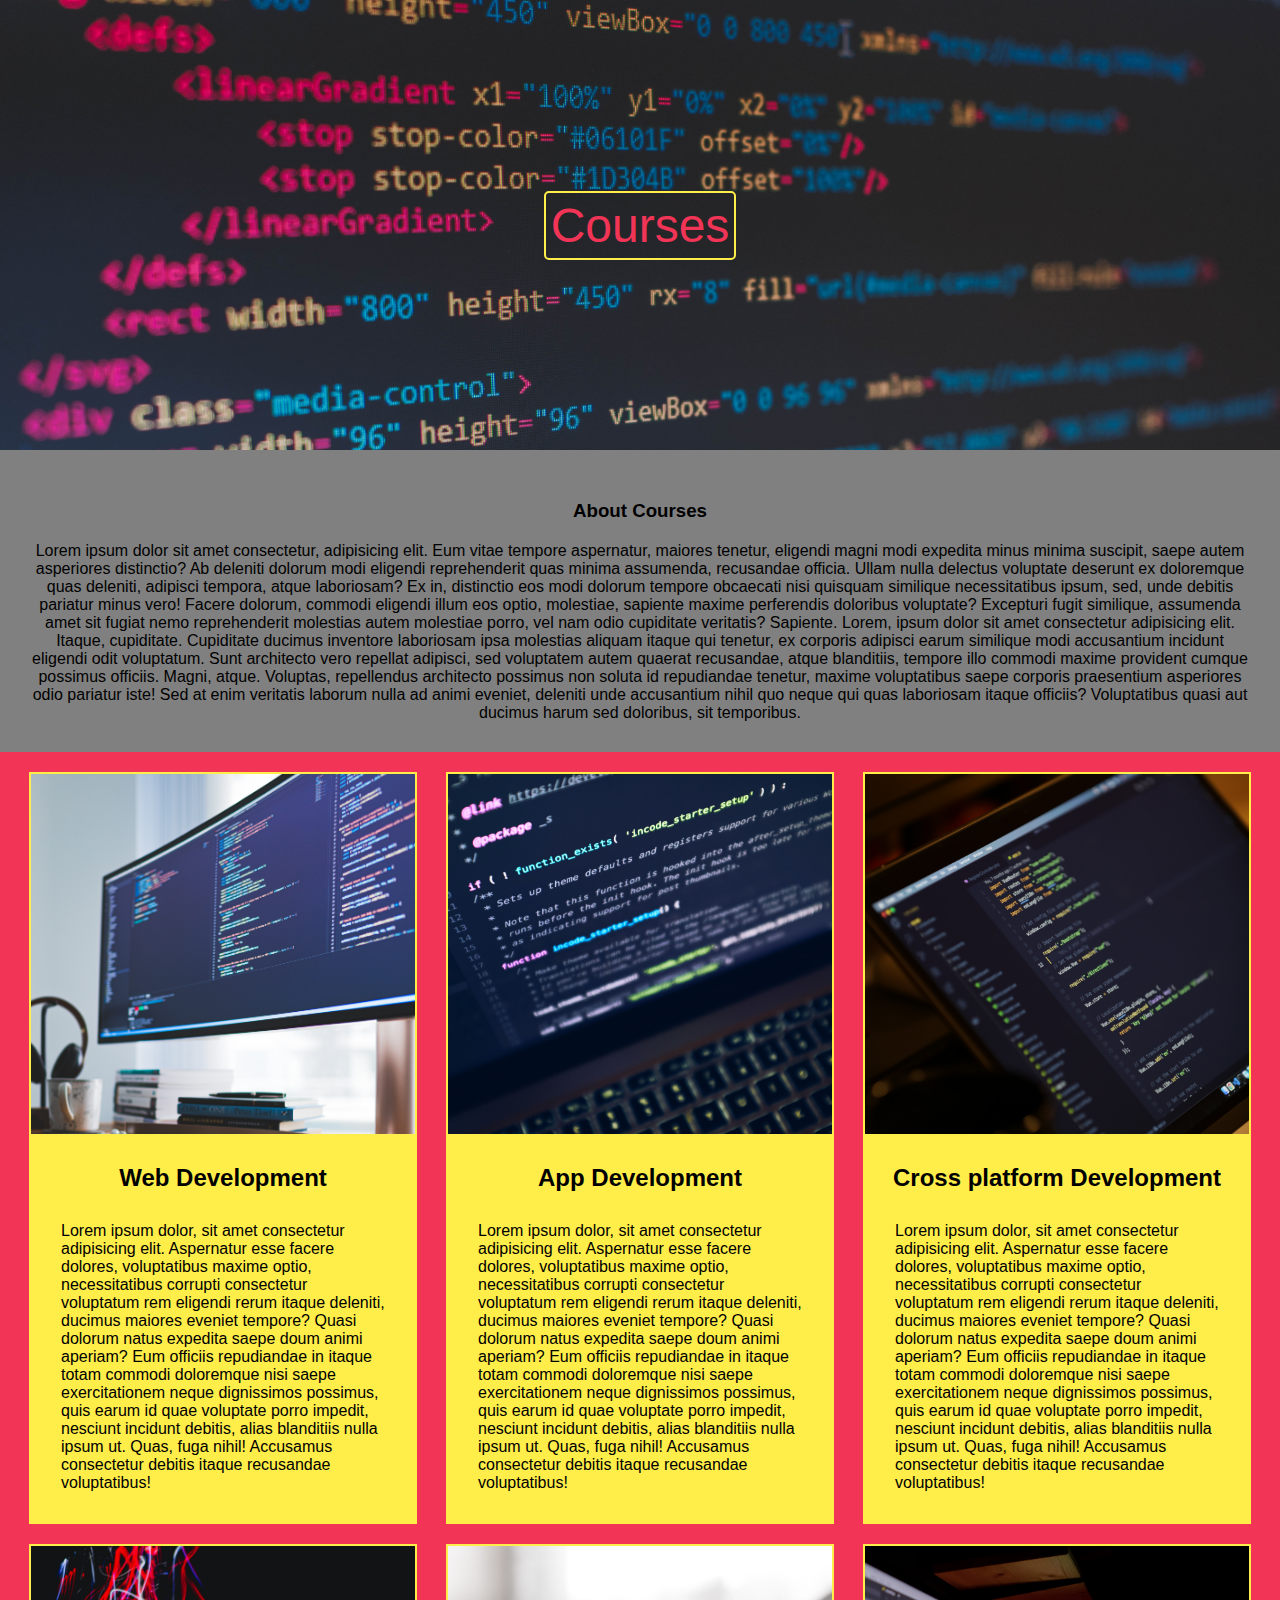
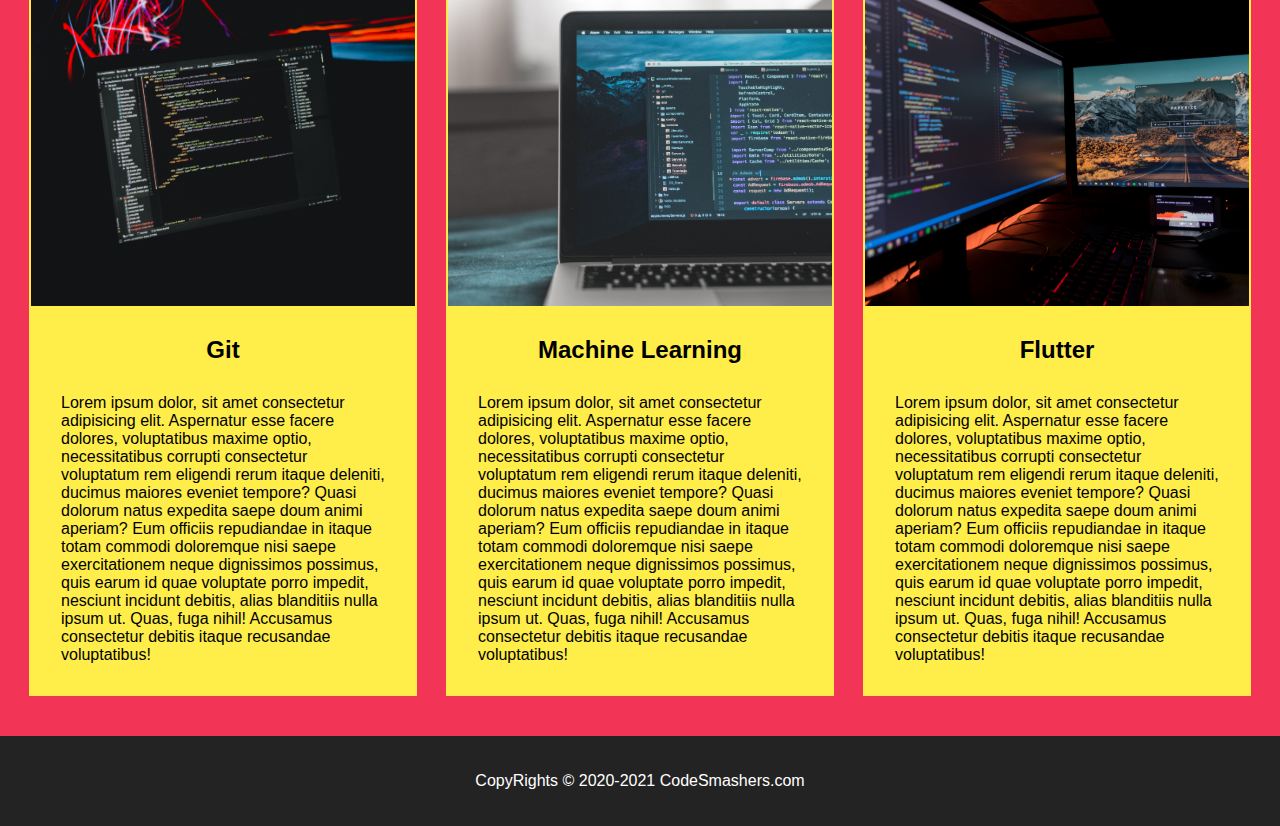
<file: courses.html>
<!DOCTYPE html>
<html lang="en">
  <head>
    <meta charset="UTF-8" />
    <meta http-equiv="X-UA-Compatible" content="IE=edge" />
    <meta name="viewport" content="width=device-width, initial-scale=1.0" />
    <title>Courses</title>
    <link rel="stylesheet" href="course.css" />
  </head>
  <body>
    <div class="showcase-img">
      <div class="course">Courses</div>
    </div>
    <section class="about-courses">
      <h3>About Courses</h3>
      Lorem ipsum dolor sit amet consectetur, adipisicing elit. Eum vitae
      tempore aspernatur, maiores tenetur, eligendi magni modi expedita minus
      minima suscipit, saepe autem asperiores distinctio? Ab deleniti dolorum
      modi eligendi reprehenderit quas minima assumenda, recusandae officia.
      Ullam nulla delectus voluptate deserunt ex doloremque quas deleniti,
      adipisci tempora, atque laboriosam? Ex in, distinctio eos modi dolorum
      tempore obcaecati nisi quisquam similique necessitatibus ipsum, sed, unde
      debitis pariatur minus vero! Facere dolorum, commodi eligendi illum eos
      optio, molestiae, sapiente maxime perferendis doloribus voluptate?
      Excepturi fugit similique, assumenda amet sit fugiat nemo reprehenderit
      molestias autem molestiae porro, vel nam odio cupiditate veritatis?
      Sapiente. Lorem, ipsum dolor sit amet consectetur adipisicing elit.
      Itaque, cupiditate. Cupiditate ducimus inventore laboriosam ipsa molestias
      aliquam itaque qui tenetur, ex corporis adipisci earum similique modi
      accusantium incidunt eligendi odit voluptatum. Sunt architecto vero
      repellat adipisci, sed voluptatem autem quaerat recusandae, atque
      blanditiis, tempore illo commodi maxime provident cumque possimus
      officiis. Magni, atque. Voluptas, repellendus architecto possimus non
      soluta id repudiandae tenetur, maxime voluptatibus saepe corporis
      praesentium asperiores odio pariatur iste! Sed at enim veritatis laborum
      nulla ad animi eveniet, deleniti unde accusantium nihil quo neque qui quas
      laboriosam itaque officiis? Voluptatibus quasi aut ducimus harum sed
      doloribus, sit temporibus.
    </section>
    <div class="container-courses">
      <div class="box1-course">
        <div class="img1-course"></div>
        <h2 class="title1-course">Web Development</h2>
        <div class="matter1">
          Lorem ipsum dolor, sit amet consectetur adipisicing elit. Aspernatur
          esse facere dolores, voluptatibus maxime optio, necessitatibus
          corrupti consectetur voluptatum rem eligendi rerum itaque deleniti,
          ducimus maiores eveniet tempore? Quasi dolorum natus expedita saepe
          doum animi aperiam? Eum officiis repudiandae in itaque totam commodi
          doloremque nisi saepe exercitationem neque dignissimos possimus, quis
          earum id quae voluptate porro impedit, nesciunt incidunt debitis,
          alias blanditiis nulla ipsum ut. Quas, fuga nihil! Accusamus
          consectetur debitis itaque recusandae voluptatibus!
        </div>
      </div>
      <div class="box2-course">
        <div class="img2-course"></div>
        <h2 class="title2-course">App Development</h2>
        <div class="matter2">
          Lorem ipsum dolor, sit amet consectetur adipisicing elit. Aspernatur
          esse facere dolores, voluptatibus maxime optio, necessitatibus
          corrupti consectetur voluptatum rem eligendi rerum itaque deleniti,
          ducimus maiores eveniet tempore? Quasi dolorum natus expedita saepe
          doum animi aperiam? Eum officiis repudiandae in itaque totam commodi
          doloremque nisi saepe exercitationem neque dignissimos possimus, quis
          earum id quae voluptate porro impedit, nesciunt incidunt debitis,
          alias blanditiis nulla ipsum ut. Quas, fuga nihil! Accusamus
          consectetur debitis itaque recusandae voluptatibus!
        </div>
      </div>
      <div class="box3-course">
        <div class="img3-course"></div>
        <h2 class="title3-course">Cross platform Development</h2>
        <div class="matter3">
          Lorem ipsum dolor, sit amet consectetur adipisicing elit. Aspernatur
          esse facere dolores, voluptatibus maxime optio, necessitatibus
          corrupti consectetur voluptatum rem eligendi rerum itaque deleniti,
          ducimus maiores eveniet tempore? Quasi dolorum natus expedita saepe
          doum animi aperiam? Eum officiis repudiandae in itaque totam commodi
          doloremque nisi saepe exercitationem neque dignissimos possimus, quis
          earum id quae voluptate porro impedit, nesciunt incidunt debitis,
          alias blanditiis nulla ipsum ut. Quas, fuga nihil! Accusamus
          consectetur debitis itaque recusandae voluptatibus!
        </div>
      </div>
      <div class="box4-course">
        <div class="img4-course"></div>
        <h2 class="title4-course">Git</h2>
        <div class="matter4">
          Lorem ipsum dolor, sit amet consectetur adipisicing elit. Aspernatur
          esse facere dolores, voluptatibus maxime optio, necessitatibus
          corrupti consectetur voluptatum rem eligendi rerum itaque deleniti,
          ducimus maiores eveniet tempore? Quasi dolorum natus expedita saepe
          doum animi aperiam? Eum officiis repudiandae in itaque totam commodi
          doloremque nisi saepe exercitationem neque dignissimos possimus, quis
          earum id quae voluptate porro impedit, nesciunt incidunt debitis,
          alias blanditiis nulla ipsum ut. Quas, fuga nihil! Accusamus
          consectetur debitis itaque recusandae voluptatibus!
        </div>
      </div>
      <div class="box5-course">
        <div class="img5-course"></div>
        <h2 class="title5-course">Machine Learning</h2>
        <div class="matter5">
          Lorem ipsum dolor, sit amet consectetur adipisicing elit. Aspernatur
          esse facere dolores, voluptatibus maxime optio, necessitatibus
          corrupti consectetur voluptatum rem eligendi rerum itaque deleniti,
          ducimus maiores eveniet tempore? Quasi dolorum natus expedita saepe
          doum animi aperiam? Eum officiis repudiandae in itaque totam commodi
          doloremque nisi saepe exercitationem neque dignissimos possimus, quis
          earum id quae voluptate porro impedit, nesciunt incidunt debitis,
          alias blanditiis nulla ipsum ut. Quas, fuga nihil! Accusamus
          consectetur debitis itaque recusandae voluptatibus!
        </div>
      </div>
      <div class="box6-course">
        <div class="img6-course"></div>
        <h2 class="title6-course">Flutter</h2>
        <div class="matter6">
          Lorem ipsum dolor, sit amet consectetur adipisicing elit. Aspernatur
          esse facere dolores, voluptatibus maxime optio, necessitatibus
          corrupti consectetur voluptatum rem eligendi rerum itaque deleniti,
          ducimus maiores eveniet tempore? Quasi dolorum natus expedita saepe
          doum animi aperiam? Eum officiis repudiandae in itaque totam commodi
          doloremque nisi saepe exercitationem neque dignissimos possimus, quis
          earum id quae voluptate porro impedit, nesciunt incidunt debitis,
          alias blanditiis nulla ipsum ut. Quas, fuga nihil! Accusamus
          consectetur debitis itaque recusandae voluptatibus!
        </div>
      </div>
    </div>
  </body>
  <footer>
    <span
      >CopyRights &copy; 2020-2021
      <a href="index.html">CodeSmashers.com</a></span
    >
  </footer>
</html>
</file>
<file: course.css>
* {
  margin: 0;
  padding: 0;
}
body {
  font-family: "Lucida Sans", "Lucida Sans Regular", "Lucida Grande",
    "Lucida Sans Unicode", Geneva, Verdana, sans-serif;
}
.showcase-img {
  background-image: url("showcase.jpg");
  width: 100%;
  height: 50vh;
  background-repeat: no-repeat;
  background-size: cover;
  background-position: center;
  display: flex;
  justify-content: center;
  align-items: center;
  background-attachment: fixed;
}

.course {
  color: #f23557;
  font-size: 3em;
  border: 2px solid #ffed4a;
  padding: 5px 5px;
  border-radius: 5px;
}
.course:hover {
  background-color: #ffed4a;
}

.about-courses {
  background-color: grey;
  padding: 30px 30px;
  text-align: center;

  font-weight: 100;
}
.about-courses h3 {
  text-align: center;
  padding: 20px 0px;
}
.container-courses {
  background-color: #f23557;
  display: flex;
  justify-content: space-evenly;
  align-items: center;
  width: 100%;
  padding: 20px 0px;
  flex-wrap: wrap;
}

/* box1 */

.box1-course {
  width: 30%;
  height: 100%;
  border: 2px solid #ffed4a;
  background-color: #ffed4a;
}
.img1-course {
  background-image: url("code2.jpg");
  width: 100%;
  height: 40vh;
  background-size: cover;
  background-repeat: no-repeat;
  background-position: center;
}

.matter1 {
  padding: 30px 30px;
}

.title1-course {
  text-align: center;
  padding: 30px 0px 0px 0px;
}

/* box2 */

.box2-course {
  width: 30%;
  height: 100%;
  border: 2px solid #ffed4a;
  background-color: #ffed4a;
}
.img2-course {
  background-image: url("code3.jpg");
  width: 100%;
  height: 40vh;
  background-size: cover;
  background-repeat: no-repeat;
  background-position: center;
}

.matter2 {
  padding: 30px 30px;
}

.title2-course {
  text-align: center;
  padding: 30px 0px 0px 0px;
}

/* box3 */

.box3-course {
  width: 30%;
  height: 100%;
  border: 2px solid #ffed4a;
  background-color: #ffed4a;
}
.img3-course {
  background-image: url("code4.jpg");
  width: 100%;
  height: 40vh;
  background-size: cover;
  background-repeat: no-repeat;
  background-position: center;
}

.matter3 {
  padding: 30px 30px;
}

.title3-course {
  text-align: center;
  padding: 30px 0px 0px 0px;
}

/* box4 */

.box4-course {
  margin: 20px 0px;
  width: 30%;
  height: 100%;
  border: 2px solid #ffed4a;
  background-color: #ffed4a;
}
.img4-course {
  background-image: url("code5.jpg");
  width: 100%;
  height: 40vh;
  background-size: cover;
  background-repeat: no-repeat;
  background-position: center;
}

.matter4 {
  padding: 30px 30px;
}

.title4-course {
  text-align: center;
  padding: 30px 0px 0px 0px;
}

/* box5 */
.box5-course {
  margin: 20px 0px;
  width: 30%;
  height: 100%;
  border: 2px solid #ffed4a;
  background-color: #ffed4a;
}
.img5-course {
  background-image: url("code6.jpg");
  width: 100%;
  height: 40vh;
  background-size: cover;
  background-repeat: no-repeat;
  background-position: center;
}

.matter5 {
  padding: 30px 30px;
}

.title5-course {
  text-align: center;
  padding: 30px 0px 0px 0px;
}

/* box6 */

.box6-course {
  margin: 20px 0px;
  width: 30%;
  height: 100%;
  border: 2px solid #ffed4a;
  background-color: #ffed4a;
}
.img6-course {
  background-image: url("code7.jpg");
  width: 100%;
  height: 40vh;
  background-size: cover;
  background-repeat: no-repeat;
  background-position: center;
}

.matter6 {
  padding: 30px 30px;
}

.title6-course {
  text-align: center;
  padding: 30px 0px 0px 0px;
}

footer {
  width: 100%;
  height: 10vh;
  background-color: rgb(36, 35, 35);
  display: flex;
  justify-content: center;
  align-items: center;
  color: white;
}
footer span a {
  text-decoration: none;
  color: white;
}

@media only screen and (max-width: 800px) {
  .showcase-img {
    background-position: center;
    background-attachment: fixed;
    width: 100%;
    height: 50vh;
  }
  .about-courses {
    font-size: 15px;
    font-weight: 400;
  }
  .about-courses h3 {
    font-size: 20px;
  }

  .course {
    font-size: 40px;
  }
  .container-courses {
    display: block;
  }
  .box1-course {
    width: 100%;
  }
  .box2-course {
    width: 100%;
    margin: 20px 0px;
  }
  .box3-course {
    width: 100%;
  }
  .box4-course {
    width: 100%;
  }
  .box5-course {
    width: 100%;
  }
  .box6-course {
    width: 100%;
  }
  .title1-course {
    font-size: 20px;
  }
  .title2-course {
    font-size: 20px;
  }
  .title3-course {
    font-size: 20px;
  }
  .title4-course {
    font-size: 20px;
  }
  .title5-course {
    font-size: 20px;
  }
  .title6-course {
    font-size: 20px;
  }
  footer {
    font-size: 10px;
  }
}
</file>
